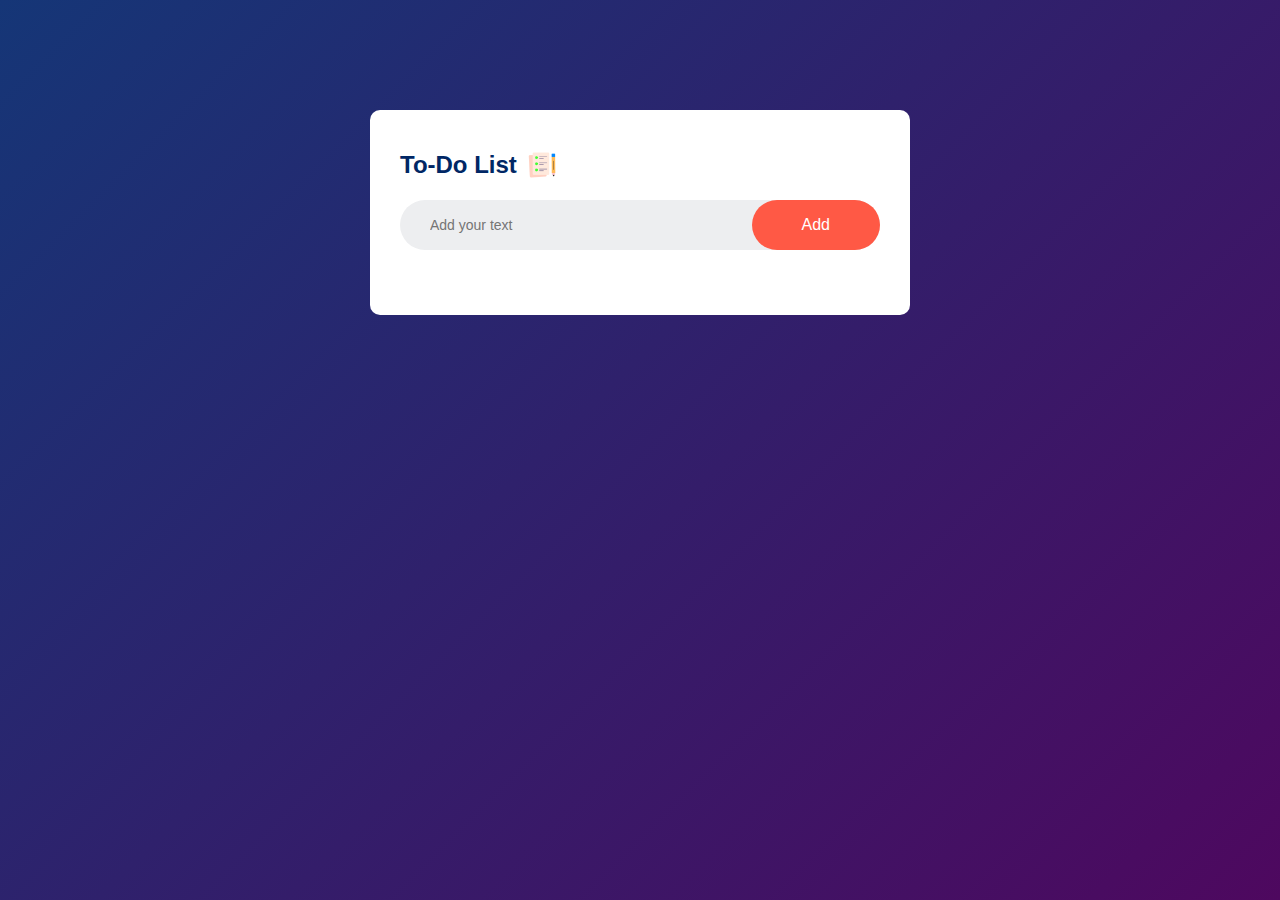
<file: Internpe/Task 3/index.html>
<!DOCTYPE html>
<html lang="en">
<head>
    <meta charset="UTF-8">
    <meta name="viewport" content="width=device-width, initial-scale=1.0">
    <title>To do list app</title>
    <link rel="stylesheet" href="./style3.css">
</head>
<body>
    <div class="container">
        <div class="todo-app">
            <h2>To-Do List <img src="./images/icon.png" alt=""></h2>
            <div class="row">
                <input type="text" id="input-box" placeholder="Add your text">
                <button onclick="addTask()">Add</button>
            </div>
            <ul id="list-container">
                <!-- <li class="checked">Task 1</li>
                <li>Task 2</li>
                <li>Task 3</li> -->
            </ul>
        </div>
    </div>
    <script src="script.js"></script>
</body>
</html>
</file>
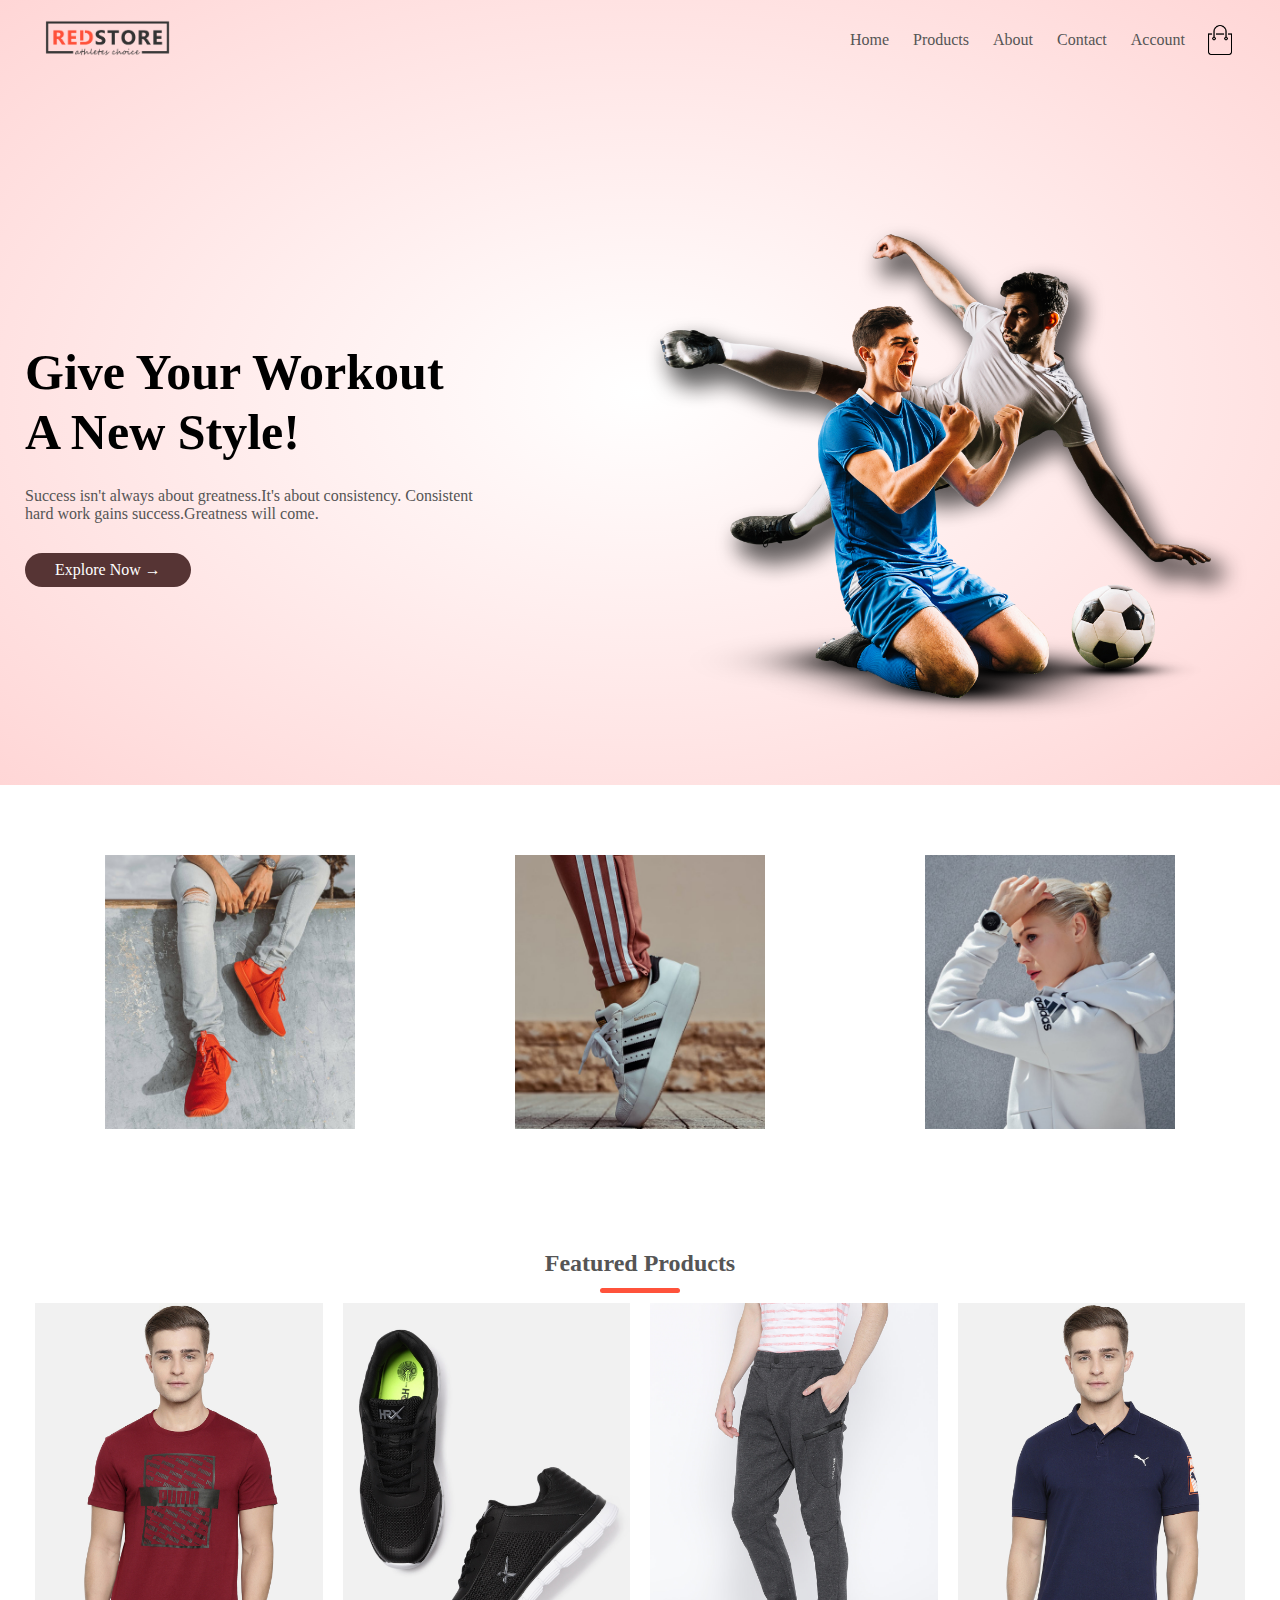
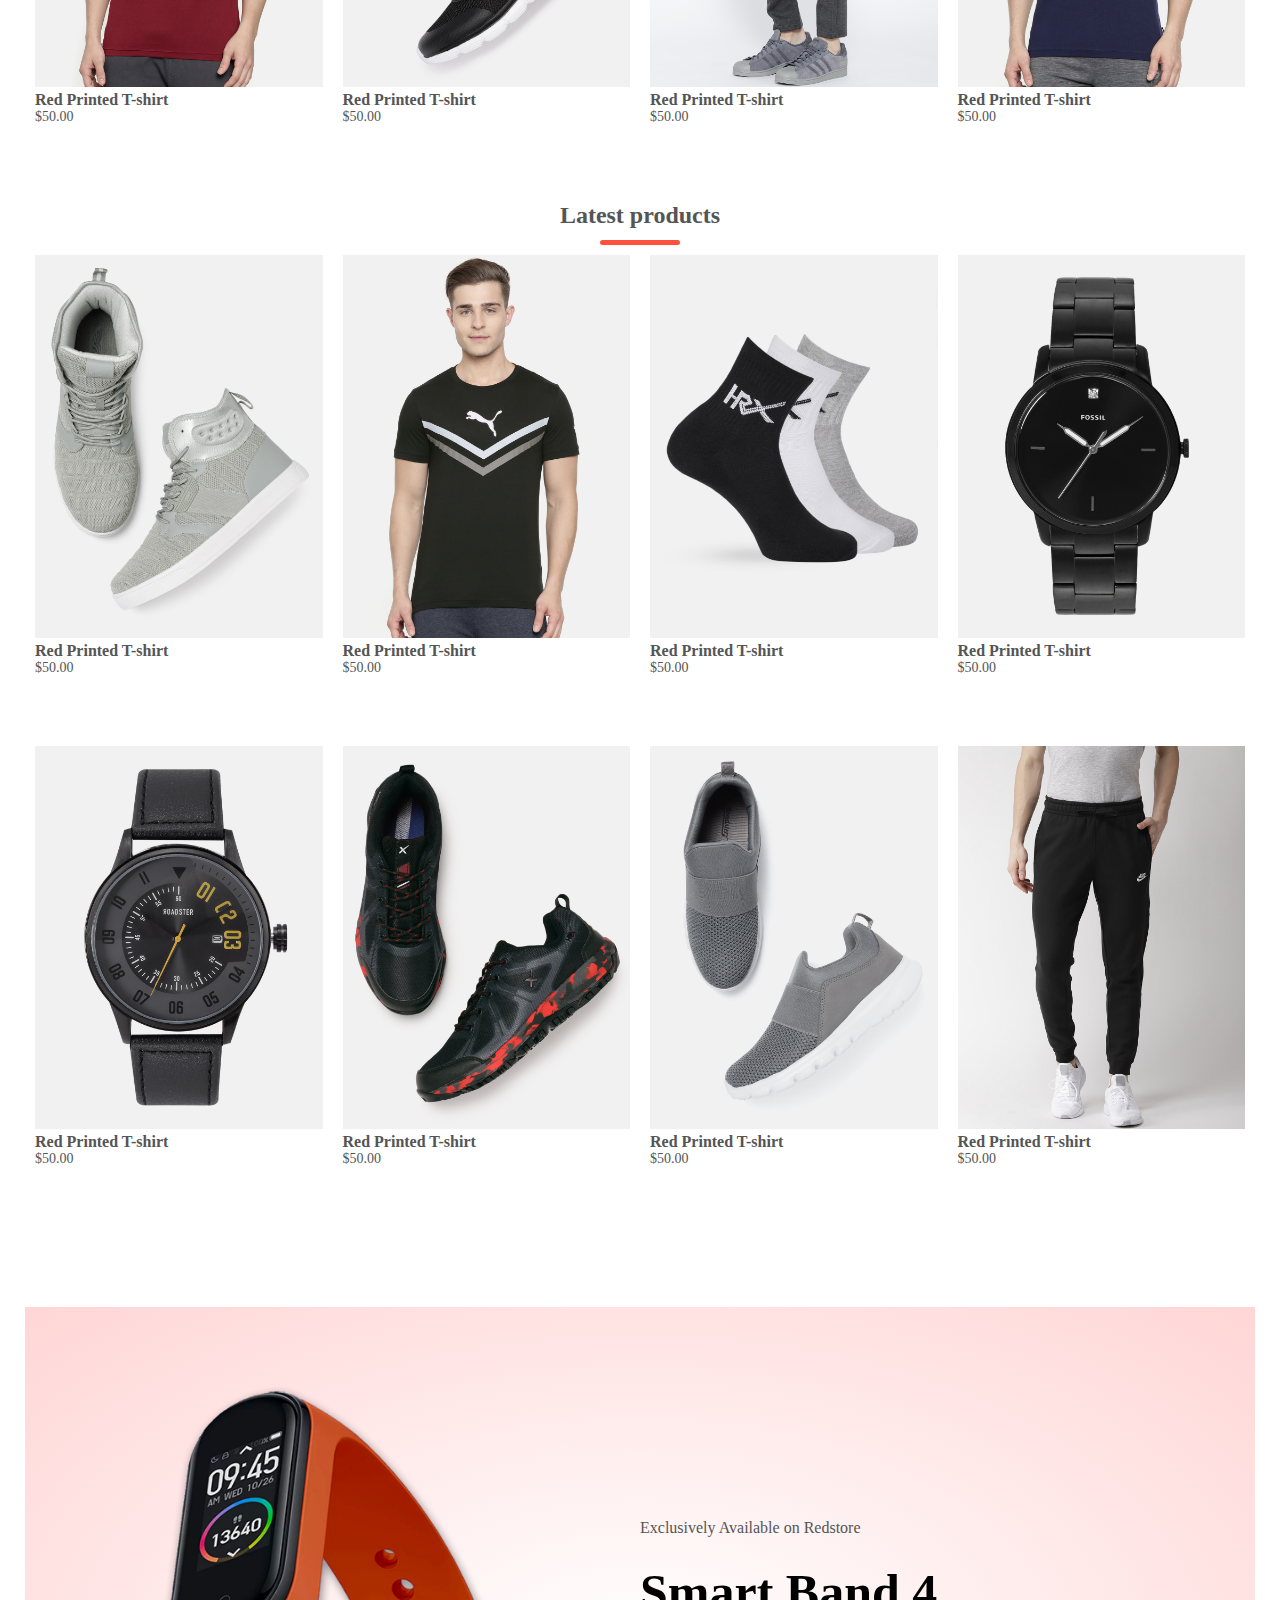
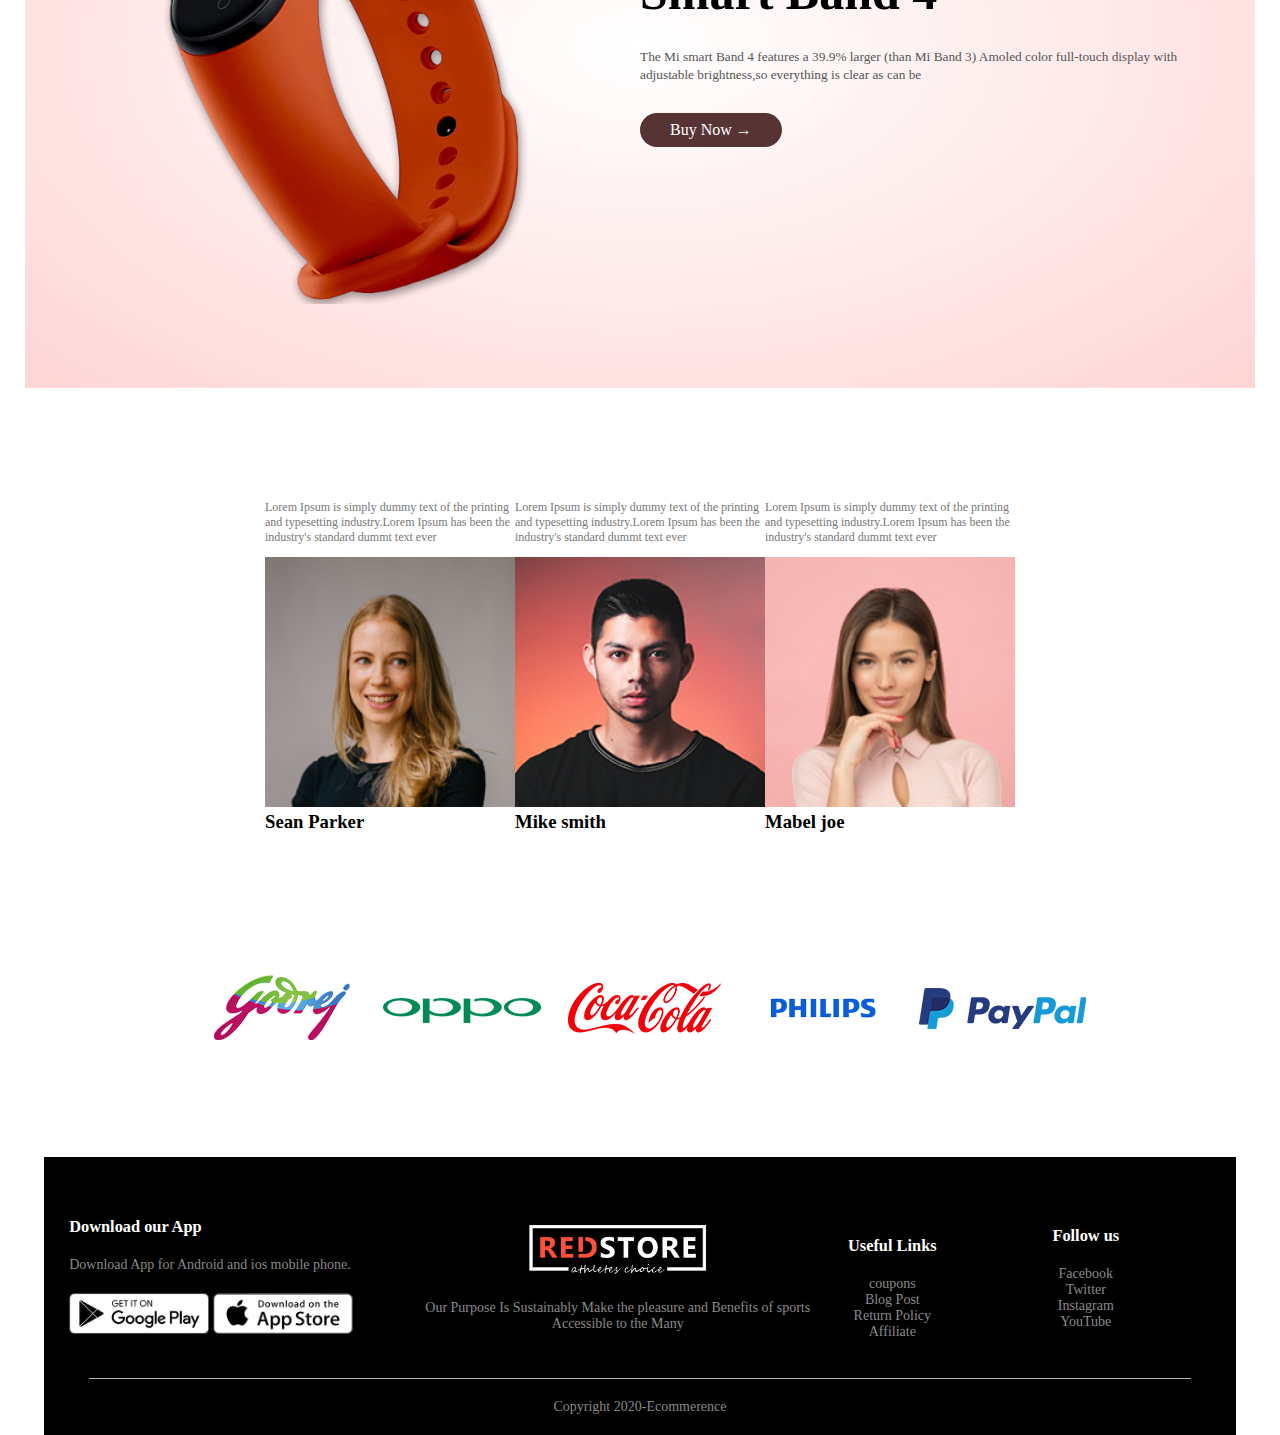
<file: Internpe/Task 2/index2.html>
<!DOCTYPE html>
<html lang="en">
<head>
    <meta charset="UTF-8">
    <meta name="viewport" content="width=device-width, initial-scale=1.0">
    <title>Redstore | Ecomerence website Design</title>
    <link rel="stylesheet" href="./style2.css">

</head>
<body>
    <div class="header">

   
    <div class="container">
    <div class="navbar">
        <div class="logo">
            <img src="./images/logo.png" width="125px">
        </div>
        <nav>
            <ul id="Menuitems">
                <li><a href="">Home</a></li>
                <li><a href="">Products</a></li>
                <li><a href="">About</a></li>
                <li><a href="">Contact</a></li>
                <li><a href="">Account</a></li>
            </ul>
        </nav>
        <img src="./images/cart.png" width="30px" height="30px">
        <img src="./images/menu.png" class="menu-icon" onclick="menutoggle()">
    </div>
    <div class="row">
        <div class="col-2">
            <h1>Give Your Workout<br>A New Style!</h1>
            <p>Success isn't always about greatness.It's about consistency.
                Consistent<br>hard work gains success.Greatness will come.</p>
                <a href=""class="btn">Explore Now &#8594;</a>
        </div>
        <div class="col-2">
       <img src="./images/image1.png" alt="">
        </div>
    </div>
</div>
</div>
<div class="categories">
    <div class="small container">
        <div class="row">
            <div class="col-3">
                <img src="./images/category-1.jpg">
            </div>
            <div class="col-3">
                <img src="./images/category-2.jpg">
            </div>
            <div class="col-3">
            <img src="./images/category-3.jpg">
    
            </div>
        </div>
    </div>
</div>



<div class="small container">
    <h2 class="title">Featured Products</h2>
    <div class="row">
        <div class="col-4">
            <img src="./images/product-1.jpg">
            <h4>Red Printed T-shirt</h4>
            <div class="rating">
                <i class="fa fa-star"></i>
                <i class="fa fa-star"></i>
                <i class="fa fa-star"></i>
                <i class="fa fa-star"></i>
                <i class="fa fa-star"></i>
                <i class="fa fa-star-o"></i>
            </div>
            <p>$50.00</p>
        </div>
        <div class="col-4">
            <img src="./images/product-2.jpg">
            <h4>Red Printed T-shirt</h4>
            <div class="rating">
                <i class="fa fa-star"></i>
                <i class="fa fa-star"></i>
                <i class="fa fa-star"></i>
                <i class="fa fa-star"></i>
                <i class="fa fa-star-o"></i>
            </div>
            <p>$50.00</p>
        </div>
        <div class="col-4">
            <img src="./images/product-3.jpg">
            <h4>Red Printed T-shirt</h4>
            <div class="rating">
                <i class="fa fa-star"></i>
                <i class="fa fa-star"></i>
                <i class="fa fa-star"></i>
                <i class="fa fa-star"></i>
                <i class="fa fa-star-o"></i>
            </div>
            <p>$50.00</p>
        </div>
        <div class="col-4">
            <img src="./images/product-4.jpg">
            <h4>Red Printed T-shirt</h4>
            <div class="rating">
                <i class="fa fa-star"></i>
                <i class="fa fa-star"></i>
                <i class="fa fa-star"></i>
                <i class="fa fa-star"></i>
                <i class="fa fa-star-o"></i>
            </div>
            <p>$50.00</p>
        </div>
        <!-------Latest products------->
        <div>
            <h2 class="title">Latest products</h2>
            <div class="row">
                <div class="col-4">
                    <img src="./images/product-5.jpg">
                    <h4>Red Printed T-shirt</h4>
                    <div class="rating">
                        <i class="fa fa-star"></i>
                        <i class="fa fa-star"></i>
                        <i class="fa fa-star"></i>
                        <i class="fa fa-star"></i>
                        <i class="fa fa-star-o"></i>
                    </div>
                    <p>$50.00</p>
                </div>
                <div class="col-4">
                    <img src="./images/product-6.jpg">
                    <h4>Red Printed T-shirt</h4>
                    <div class="rating">
                        <i class="fa fa-star"></i>
                        <i class="fa fa-star"></i>
                        <i class="fa fa-star"></i>
                        <i class="fa fa-star"></i>
                        <i class="fa fa-star-o"></i>
                    </div>
                    <p>$50.00</p>
                </div>
                <div class="col-4">
                    <img src="./images/product-7.jpg">
                    <h4>Red Printed T-shirt</h4>
                    <div class="rating">
                        <i class="fa fa-star"></i>
                        <i class="fa fa-star"></i>
                        <i class="fa fa-star"></i>
                        <i class="fa fa-star"></i>
                        <i class="fa fa-star-o"></i>
                    </div>
                    <p>$50.00</p>
                </div>
                <div class="col-4">
                    <img src="./images/product-8.jpg">
                    <h4>Red Printed T-shirt</h4>
                    <div class="rating">
                        <i class="fa fa-star"></i>
                        <i class="fa fa-star"></i>
                        <i class="fa fa-star"></i>
                        <i class="fa fa-star"></i>
                        <i class="fa fa-star-o"></i>
                    </div>
                    <p>$50.00</p>
                </div>
                <div class="col-4">
                    <img src="./images/product-9.jpg">
                    <h4>Red Printed T-shirt</h4>
                    <div class="rating">
                        <i class="fa fa-star"></i>
                        <i class="fa fa-star"></i>
                        <i class="fa fa-star"></i>
                        <i class="fa fa-star"></i>
                        <i class="fa fa-star-o"></i>
                    </div>
                    <p>$50.00</p>
                </div>
                <div class="col-4">
                    <img src="./images/product-10.jpg">
                    <h4>Red Printed T-shirt</h4>
                    <div class="rating">
                        <i class="fa fa-star"></i>
                        <i class="fa fa-star"></i>
                        <i class="fa fa-star"></i>
                        <i class="fa fa-star"></i>
                        <i class="fa fa-star-o"></i>
                    </div>
                    <p>$50.00</p>
                </div>
                <div class="col-4">
                    <img src="./images/product-11.jpg">
                    <h4>Red Printed T-shirt</h4>
                    <div class="rating">
                        <i class="fa fa-star"></i>
                        <i class="fa fa-star"></i>
                        <i class="fa fa-star"></i>
                        <i class="fa fa-star"></i>
                        <i class="fa fa-star-o"></i>
                    </div>
                    <p>$50.00</p>
                </div>
                <div class="col-4">
                    <img src="./images/product-12.jpg">
                    <h4>Red Printed T-shirt</h4>
                    <div class="rating">
                        <i class="fa fa-star"></i>
                        <i class="fa fa-star"></i>
                        <i class="fa fa-star"></i>
                        <i class="fa fa-star"></i>
                        <i class="fa fa-star-o"></i>
                    </div>
                    <p>$50.00</p>
                </div>
                <div>
    

</div>
<!-------offer------->
<div class="offer">
    <div class="small container">
        <div class="row">
            <div class="col-2">
                <img src="./images/exclusive.png" class="offer-img">
            </div>
            <div class="col-2">
               <p>Exclusively Available on Redstore</p>
               <h1>Smart Band 4</h1>
               <small>The Mi smart Band 4 features a 39.9% larger (than Mi Band 3)
                 Amoled color full-touch display with adjustable brightness,so everything is clear as can be</small><br>
                 <a href="" class="btn">Buy Now &#8594;</a>
                </div>
        </div>
    </div>
</div>


<div class="testimonial">
    <div class="small container">
        <div class="row">
            <div class="col-3">
                <p>Lorem Ipsum is simply dummy text of the printing and typesetting industry.Lorem Ipsum has been the industry's standard dummt text ever</p>
                <img src="./images/user-1.png">
                <h3>Sean Parker</h3>
            </div>
            <div class="col-3">
                <p>Lorem Ipsum is simply dummy text of the printing and typesetting industry.Lorem Ipsum has been the industry's standard dummt text ever</p>
                <img src="./images/user-2.png">
                <h3>Mike smith</h3>
            </div>
            <div class="col-3">
                <p>Lorem Ipsum is simply dummy text of the printing and typesetting industry.Lorem Ipsum has been the industry's standard dummt text ever</p>
                <img src="./images/user-3.png">
                <h3>Mabel joe</h3>
            </div>
        </div>
    </div>
</div>
<div class="brands">
    <div class="small-container">
<div class="row">
    <div class="col 5">
        <img src="./images/logo-godrej.png">
    </div>
    <div class="col 5">
        <img src="./images/logo-oppo.png">
    </div>
    <div class="col 5">
        <img src="./images/logo-coca-cola.png">
    </div>
    <div class="col 5">
        <img src="./images/logo-philips.png">
    </div>
    <div class="col 5">
        <img src="./images/logo-paypal.png">
    </div>
</div>
</div>
</div>


<div class="footer">
    <div class="container">
        <div class="row">
            <div class="footer-col-1">
                <h3>Download our App</h3>
                <p>Download App for Android and ios mobile phone.</p>
                <div class="app-logo">
                    <img src="./images/play-store.png">
                    <img src="./images/app-store.png">
                </div>
            </div>
            <div class="footer-col-2">
                <img src="./images/logo-white.png">
                <p>Our Purpose Is Sustainably Make the pleasure and
                     Benefits of sports Accessible to the Many</p>
            </div>
            <div class="footer-col-3">
                <h3>Useful Links</h3>
                <ul>
                    <li>coupons</li>
                    <li>Blog Post</li>
                    <li>Return Policy</li>
                    <li>Affiliate</li>
                </ul>
            </div>
            <div class="footer-col-4">
                <h3>Follow us</h3>
                <ul>
                    <li>Facebook</li>
                    <li>Twitter</li>
                    <li>Instagram</li>
                    <li>YouTube</li>
                </ul>
            </div>
        </div>
        <hr>
        <p class="copyright">Copyright 2020-Ecommerence</p>
    </div>
</div>

<script>
    var Menuitems = document.getElementById("Menuitems");
    Menuitems.style.maxHeight = "0px";
    function menutoggle(){
        if(Menuitems.style.maxHeight=="0px")
        {
            Menuitems.style.maxHeight="200px";
        }
        else{
            Menuitems.style.maxHeight="0px";
        }
    }
</script>
</body>
</html>
</file>
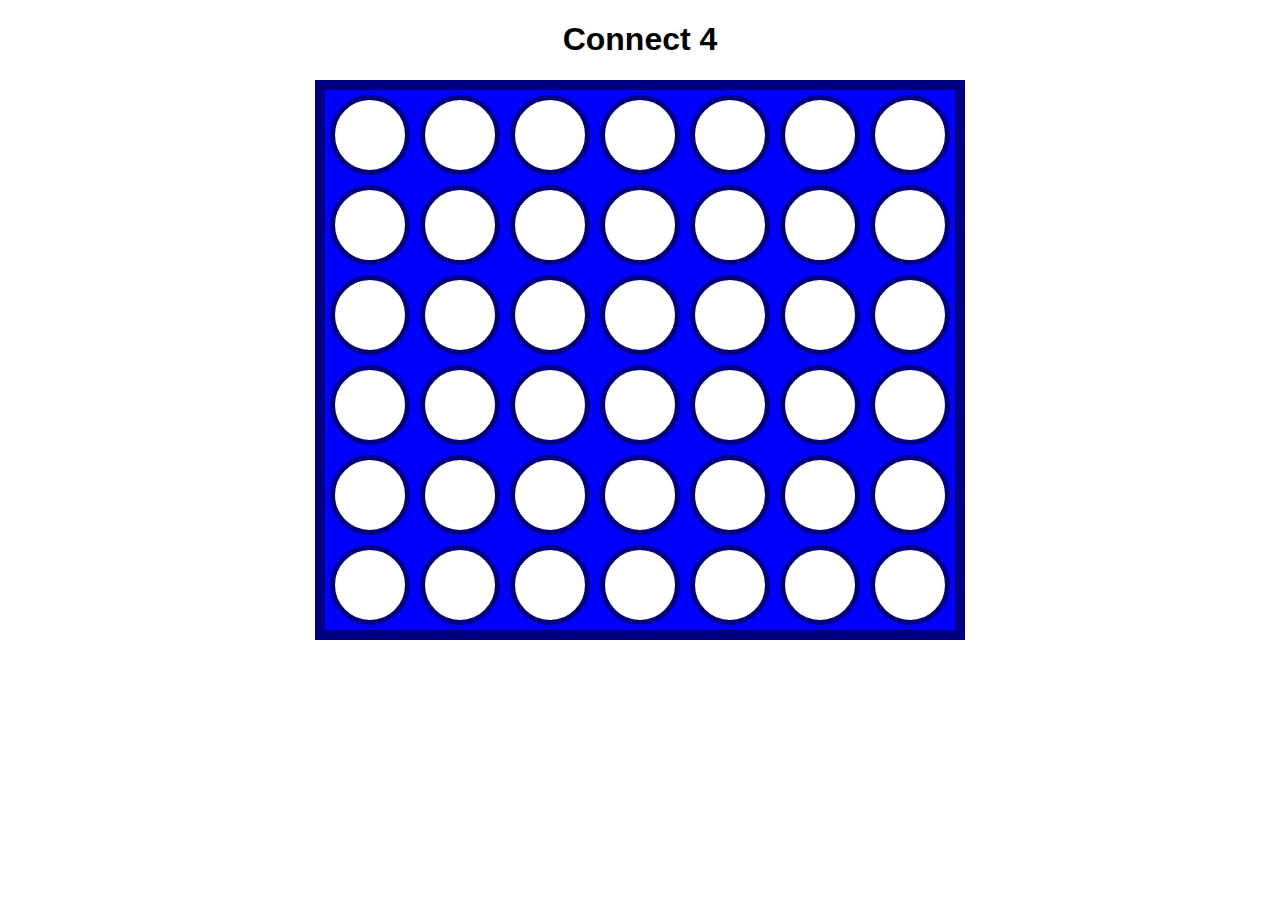
<file: Internpe/Task 4/connect4.html>
<!DOCTYPE html>
<html lang="en">
<head>
    <meta charset="UTF-8">
    <meta http-equiv="X-UA-Compatible" content="IE=edge">
    <meta name="viewport" content="width=device-width, initial-scale=1.0, user-scalable=no">
    <title>Connect 4</title>
    <link rel="stylesheet" href="connect4.css">
    <script src="connect4.js"></script>
</head>
<body>
    <h1>Connect 4</h1>
    <h2 id="winner"></h2>
    <div id="board"></div>
</body>
</html>
</file>
<file: Internpe/Task 3/style3.css>
* {
        margin: 0;
        padding: 0;
        font-family: 'poppins', sans-serif;
        box-sizing: border-box;
    }
    .container {
        width: 100%;
        min-height: 100vh;
        background: linear-gradient(135deg, #153677, #4e085f);
        padding: 10px;
    }
    .todo-app {
        width: 100%;
        max-width: 540px;
        background: #fff;
        margin: 100px auto 20px;
        padding: 40px 30px;
        border-radius: 10px;
    }
    .todo-app h2 {
        color: #002765;
        display: flex;
        align-items: center;
        margin-bottom: 20px;
    }
    .todo-app h2 img {
        width: 30px;
        margin-left: 10px;
    }
    .row {
        display: flex;
        align-items: center;
        justify-content: space-between;
        background: #edeef0;
        border-radius: 30px;
        padding-left: 20px;
        margin-bottom: 25px;
    }
    input {
        flex: 1;
        border: none;
        outline: none;
        background: transparent;
        padding: 10px;
        font-size: 14px;
    }
    button {
        border: none;
        outline: none;
        padding: 16px 50px;
        background: #ff5945;
        color: #fff;
        font-size: 16px;
        cursor: pointer;
        border-radius: 40px;
    }
    ul li {
        list-style: none;
        font-size: 17px;
        padding: 12px 8px 12px 50px;
        user-select: none;
        cursor: pointer;
        position: relative;
    }
    ul li::before {
        content: '';
        position: absolute;
        height: 28px;
        width: 28px;
        border-radius: 50%;
        background-image: url(images/unchecked.png);
        background-size: cover;
        background-position: center;
        top: 12px;
        left: 8px;
    }
    ul li.checked {
        color: #555;
        text-decoration: line-through;
    }
    ul li.checked::before {
        background-image: url(images/checked.png);
    }
    ul li span {
        position: absolute;
        right: 0;
        top: 5px;
        width: 40px;
        height: 40px;
        font-size: 22px;
        color: #555;
        line-height: 40px;
        text-align: center;
        border-radius: 50%;
        cursor: pointer;
    }
    ul li span:hover {
        background: #edeef0;
    }
</file>
<file: Internpe/Task 2/style2.css>
*{
    margin: 0;
    padding: 0;
    box-sizing: border-box;
}
.navbar{
    display: flex;
    align-items: center;
    padding: 20px;
}
nav{
    flex: 1;
    text-align: right;
}
nav ul{
    display: inline-block;
    list-style-type: none;
}
nav ul li{
    display: inline-block;
    margin-right: 20px;
}
a{
    text-decoration: none;
    color: #555;
}
p{
    color: #555;
}
.container{
    max-width: 1300px;
    margin: auto;
    padding-left: 25px;
    padding-right: 25px;
}
.row{
    display: flex;
    align-items: center;
    flex-wrap: wrap;
    justify-content: space-around;
}
.col-2{
    flex-basis: 50%;
    min-width: 300px;
}
.col-2 img{
    max-width: 100%;
    padding: 50px 0;
}
.col-2 h1{
    font-size: 50px;
    line-height: 60px;
    margin: 25px 0;
}
.btn{
    display: inline-block;
    background: #ff523b;
    color:#fff;
    padding: 8px 30px;
    margin: 30px 0;
    border-radius: 30px;
}
.btn{
    background: #563434;
}
.header{
    background: radial-gradient(#fff,#ffd6d6);
}
.header .row{
    margin-top: 70px;
}
.header .row{
    margin-top: 70px;
}
.categories{
    margin: 70px 0;
}
.col-3{
    flex-basis: 30px;
    min-width: 250px;
    margin-bottom: 30px;
}
.col-3 img{
    width: 100%;
}
.small-container{
    max-width: 1080px;
    margin: auto;
    padding-left: 25px;
    padding-right: 20px;
}
.col-4{
    flex-basis: 25%;
    padding: 10px;
    min-width: 200px;
    margin-bottom: 50px;
}
.col-4{
    flex-basis: 25%;
    padding: 10px;
    min-width: 200px;
    margin-bottom: 50px;
}
.col-4 img{
    width:100%;
}
.title{
    text-align: center;
    margin: 0 auto8 0px;
    position: relative;
    line-height: 60px;
    color: #555;
}
.title::after{
    content: '';
    background: #ff523b;
    width: 80px;
    height: 5px;
    border-radius: 5px;
    position: absolute;
    bottom: 0;
    left: 50%;
    transform: translateX(-50%);
}
h4{
    color: #555;
    font-weight: nornal;;
}
.col-4 p{
    font-size: 14px;
}
.col-4 :hover{
    transform: translateY(-5px);
}
.offer{
    background: radial-gradient(#fff,#ffd6d6);
    margin-top: 80px;
    padding: 30px 0;
}
.col-2.offer-img{
    padding: 50px;
}
small{
    color: #555;
}
.testimonial{
    padding-top: 100px;
}
.testimonial.col-3{
    text-align: center;
    padding: 40px 20px;
    box-shadow: 0 0 20px 0px rgba(0,0,0,0.1);
    cursor: pointer;
    transition: transform 0.5s;
}
.testimonial.col-3 img{
    width: 50px;
    margin-top: 20px;
    border-radius: 50%;
}
.testimonial .col-3 :hover{
    transform: translateY(-10px);
}
.col-3 p{
    font-size: 12px;
    margin: 12px 0;
    color: #777;
}
.testimonial.col-3 h3{
    font-weight: 600;
    color: #555;
    font-size: 16px;
}
.brands{
    margin: 100px auto;
}
.col-5{
    width: 160px;
}
.col-5 img{
    width: 100%;
    cursor: pointer;
}
.col-5 img{
    width: 100%;
    cursor: pointer;
    filter: grayscale(100%);
}
.col-5 img :hover{
    filter: grayscale(0);
}
.footer{
    background: #000;
    color: #8a8a8a;
    font-size: 14px;
    padding: 60px 0 20px;
}
.footer p{
    color: #8a8a8a;
}
.footer h3{
    color: #fff;
    margin-bottom: 20px
}
.footer-col-1,.footer-col-2,.footer-col-4{
    min-width: 250px;
    margin-bottom: 20px;
}
.footer-col-1{
    flex-basis: 30%;
}
.footer-col-2{
    flex: 1;
    text-align: center;
}
.footer-col-2 img{
    width: 180px;
    margin-bottom: 20px;
}
.footer-col-3,.footer-col-4{
    flex-basis: 12%;
    text-align: center;
}
ul{
    list-style-type: none;
}
.app-logo{
    margin-top: 20px;
}
.app-logo img{
    width: 140px;
}
.footer hr{
    border: none;
    background: #b5b5b5;
    height: 1px;
    margin: 20px;
}
.copyright{
    text-align: center;
}
.menu-icon{
    width: 28px;
    margin-left: 20px;
    display: none;
}
@media only screen and (max-width:800px){
    nav ul{
        position: absolute;
        top: 70px;
        left: 0;
        background: #333;
        width: 100px;
        overflow: hidden;
        transition: max-height 0.5s;
    }

nav ul li{
    display: block;
    margin-right: 50px;
    margin-top: 10px;
    margin-bottom: 10px;
}
nav ul li a{
    color: #fff;
}
.menu-icon{
    display: block;
    cursor: pointer;
}
}
@media only screen and (max-width:600px){
    .row{
        text-align: center;
    }
    .col-2,.col-3,.col-4{
        flex-basis: 100%;
    }
}
</file>
<file: Internpe/Task 4/connect4.css>
body {
    font-family: Arial, Helvetica, sans-serif;
    text-align: center;
}

#board {
    height: 540px;
    width: 630px;
    background-color: blue;
    border: 10px solid navy;
    
    margin: 0 auto;
    display: flex;
    flex-wrap: wrap;
}

.tile {
    height: 70px;
    width: 70px;
    margin: 5px;

    /* Circle */
    background-color: white;
    border-radius: 50%;
    border: 5px solid navy;
}

.red-piece {
    background-color: red;
}

.yellow-piece {
    background-color: yellow;
}
</file>
